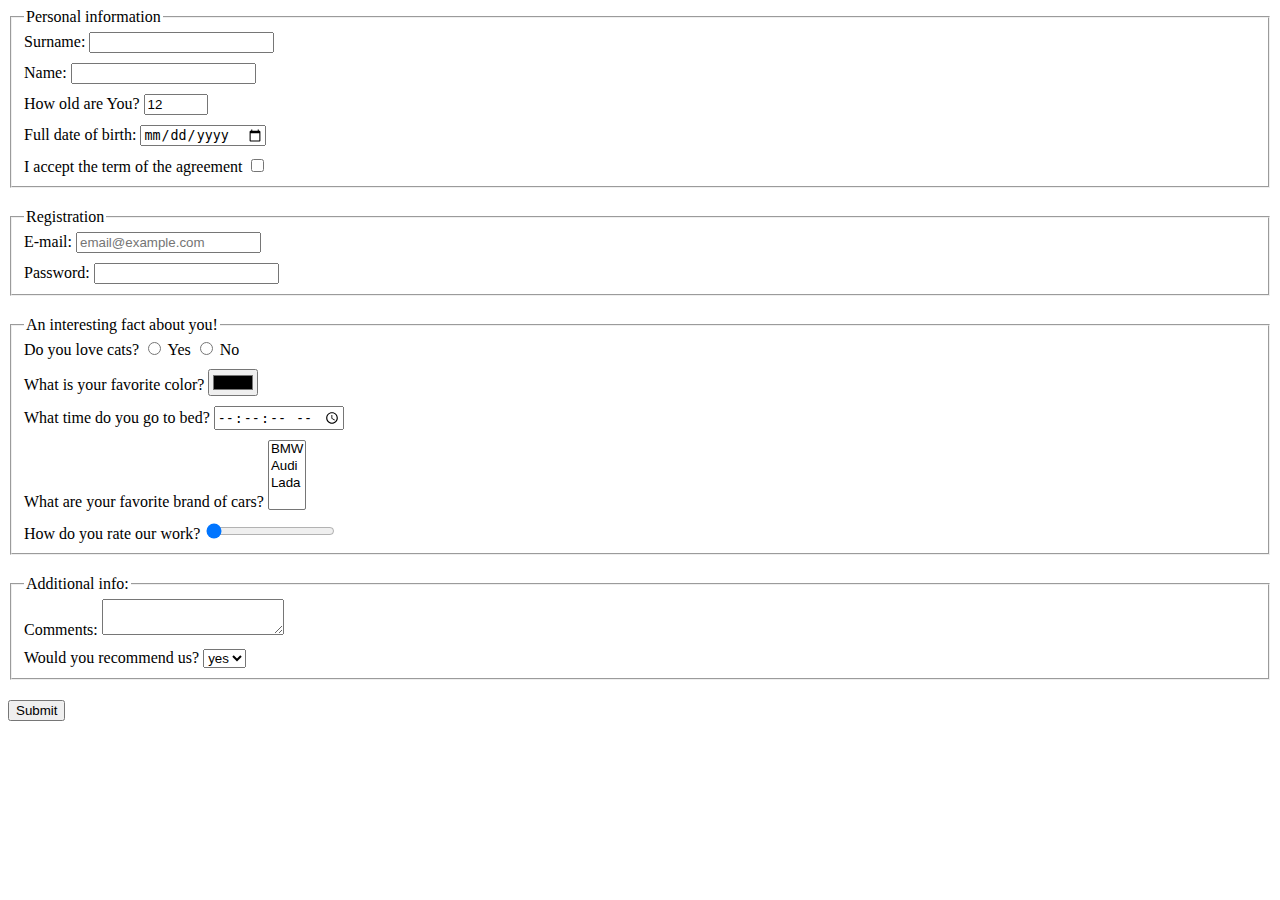
<file: index.html>
<!doctype html><html lang="en"><head><meta charset="UTF-8"><meta name="viewport" content="width=device-width, user-scalable=no, initial-scale=1.0, maximum-scale=1.0, minimum-scale=1.0"><meta http-equiv="X-UA-Compatible" content="ie=edge"><title>HTML Form</title><link rel="stylesheet" href="style.b5ce8689.css"></head><body> <form action="https://mate-academy-form-lesson.herokuapp.com/create-application" method="post"> <fieldset class="fieldset"> <legend>Personal information</legend> <div> <label for="surname">Surname:</label> <input type="text" id="surname" autocomplete="off" required class="field"> </div> <div> <label for="name">Name:</label> <input type="text" id="name" autocomplete="off" required class="field"> </div> <div> <label for="tentacles">How old are You?</label> <input type="number" id="tentacles" name="tentacles" min="1" max="100" value="12" class="field"> </div> <div> <label for="start">Full date of birth:</label> <input type="date" id="start" name="trip-start" class="field"> </div> <div> <label for="check">I accept the term of the agreement</label> <input type="checkbox" id="check" name="accept" required> </div> </fieldset> <fieldset class="fieldset"> <legend>Registration</legend> <div> <label for="mail">E-mail:</label> <input type="email" name="email" placeholder="email@example.com" id="mail" autocomplete="off" required class="field"> </div> <div> <label for="pasword">Password:</label> <input type="password" name="password" minlength="5" maxlength="12" id="pasword" autocomplete="off" required> </div> </fieldset> <fieldset class="fieldset"> <legend for="animals">An interesting fact about you!</legend> <div class="field"> Do you love cats? <label> <input type="radio" name="yesno" value="y"> Yes </label> <label> <input type="radio" name="yesno" value="n"> No </label> </div> <div> <label for="colors">What is your favorite color?</label> <input type="color" name="color" id="colors" class="field"> </div> <div> <label for="times">What time do you go to bed?</label> <input type="time" name="time" id="times" class="field" step="2"> </div> <div class="field"> <label for="car">What are your favorite brand of cars?</label> <select name="cars" id="car" multiple> <option value="bmw">BMW</option> <option value="audi">Audi</option> <option value="lada">Lada</option> </select> </div> <div> <label for="rate">How do you rate our work?</label> <input type="range" name="range" minlength="0" maxlength="10" value="0" id="rate"> </div> </fieldset> <fieldset class="fieldset"> <legend>Additional info:</legend> <div class="field"> <label for="comm">Comments:</label> <textarea name="feedback" id="comm" autocomplete="off"></textarea> </div> <div> <label for="rec">Would you recommend us?</label> <select name="recomend" id="rec"> <option value="yes">yes</option> <option value="no">no</option> </select> </div> </fieldset> <button type="submit" class="fieldset">Submit</button> <script type="text/javascript" src="main.e97352c4.js"></script> </form> </body></html>
</file>
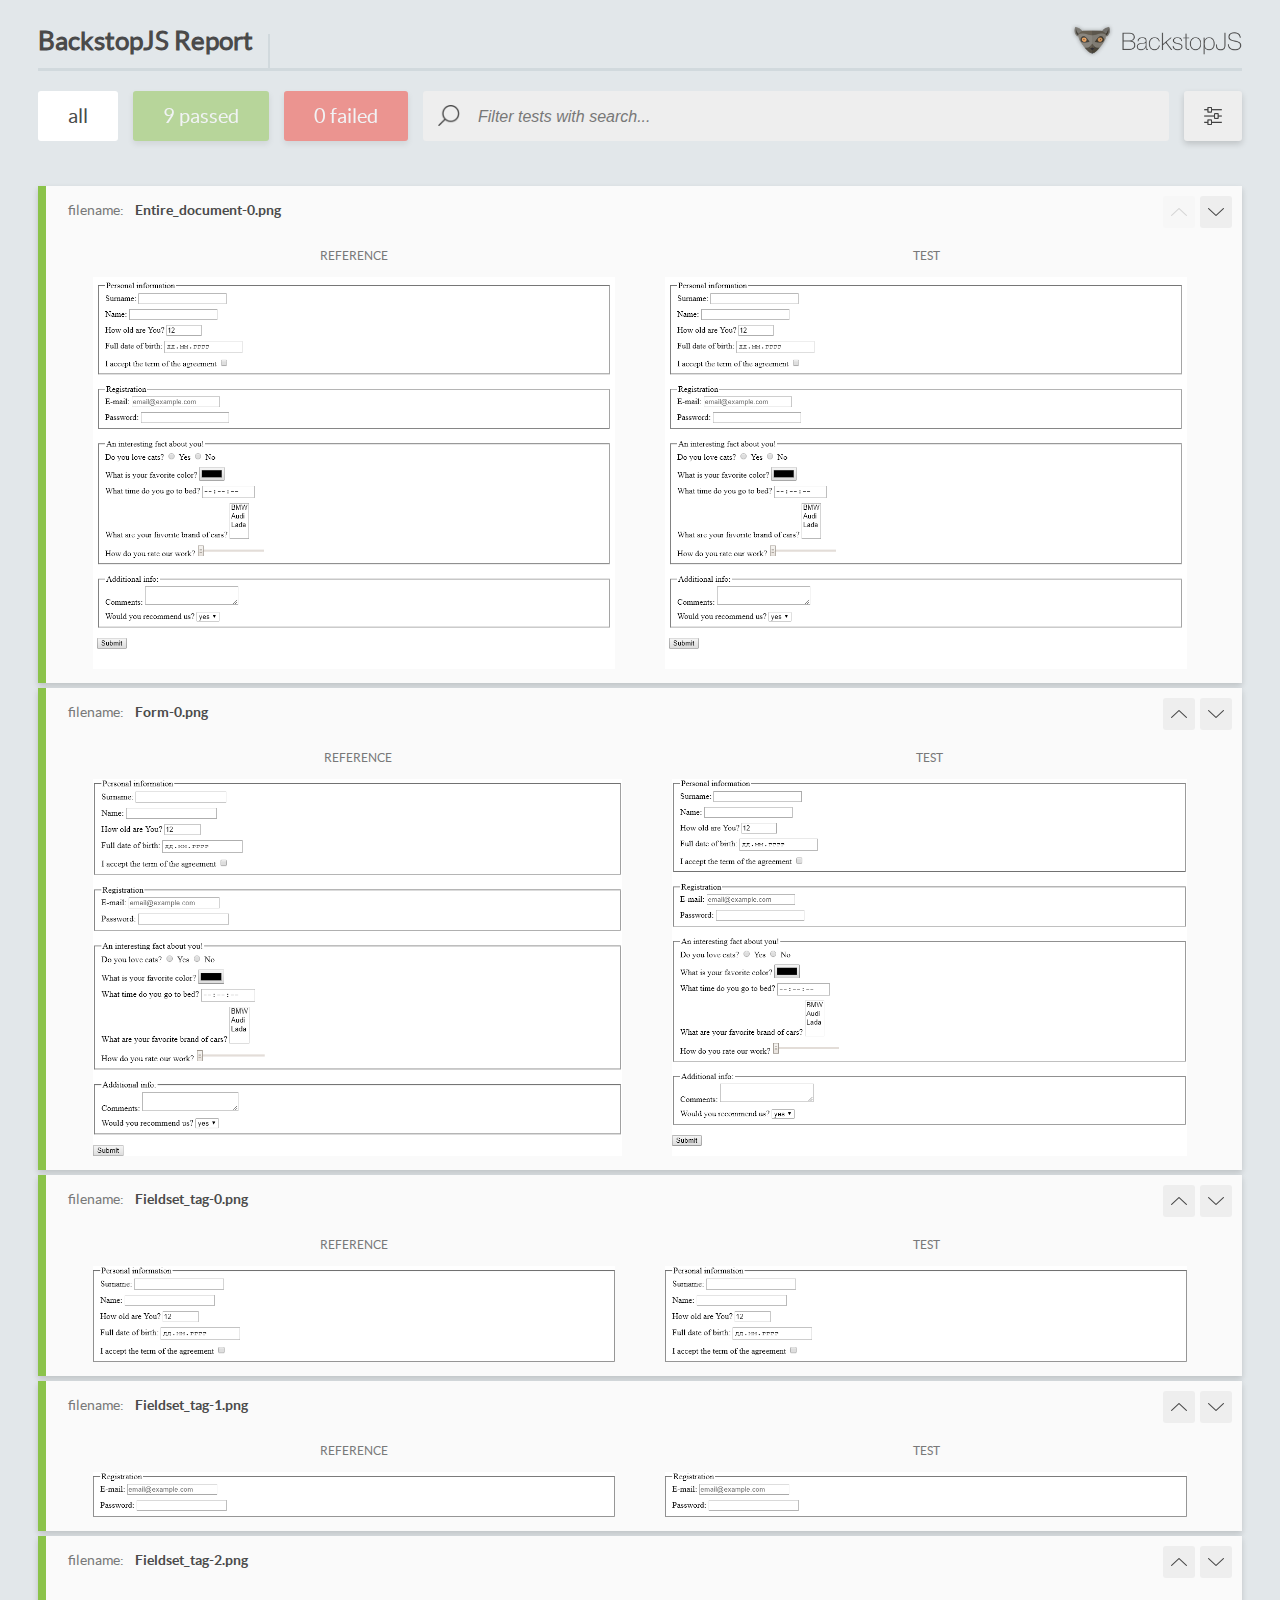
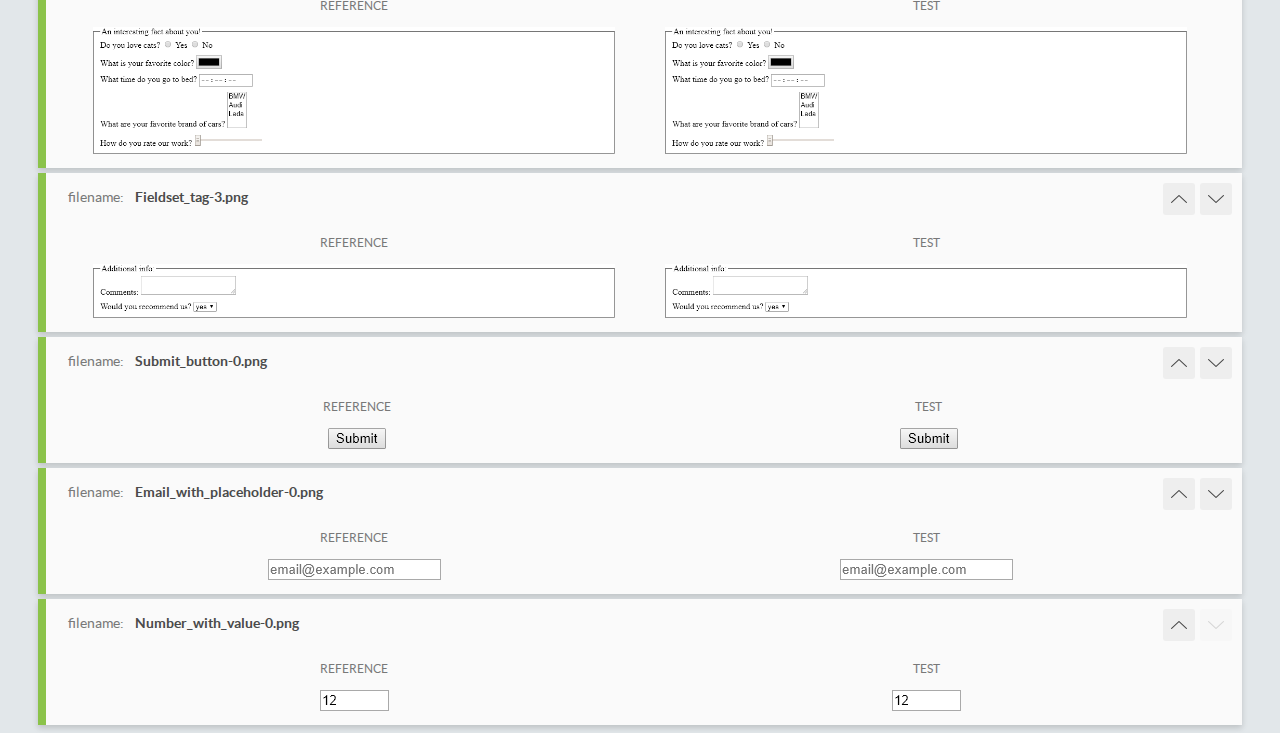
<file: report/html_report/index.html>
<!DOCTYPE html>
<html>
  <head>
    <meta charset="utf-8">
    <title>BackstopJS Report</title>

    <style>
      @font-face {
          font-family: 'latoregular';
          src: url('./assets/fonts/lato-regular-webfont.woff2') format('woff2'),
              url('./assets/fonts/lato-regular-webfont.woff') format('woff');
          font-weight: 400;
          font-style: normal;
      }
      @font-face {
          font-family: 'latobold';
          src: url('./assets/fonts/lato-bold-webfont.woff2') format('woff2'),
              url('./assets/fonts/lato-bold-webfont.woff') format('woff');
          font-weight: 700;
          font-style: normal;
      }

      .ReactModal__Body--open {
          overflow: hidden;
      }
      .ReactModal__Body--open .header {
        display: none;
      }

    </style>
  </head>
  <body style="background-color: #E2E7EA">
    <div id="root">

    </div>
    <script type="text/javascript">
      function report (report) { // eslint-disable-line no-unused-vars
        window.tests = report;
      }
    </script>
    <script type="text/javascript" src="config.js"></script>
    <script type="text/javascript" src="index_bundle.js"></script>
  </body>
</html>
</file>
<file: style.b5ce8689.css>
.fieldset{margin-bottom:20px}.field{margin-bottom:10px}
/*# sourceMappingURL=style.b5ce8689.css.map */
</file>
